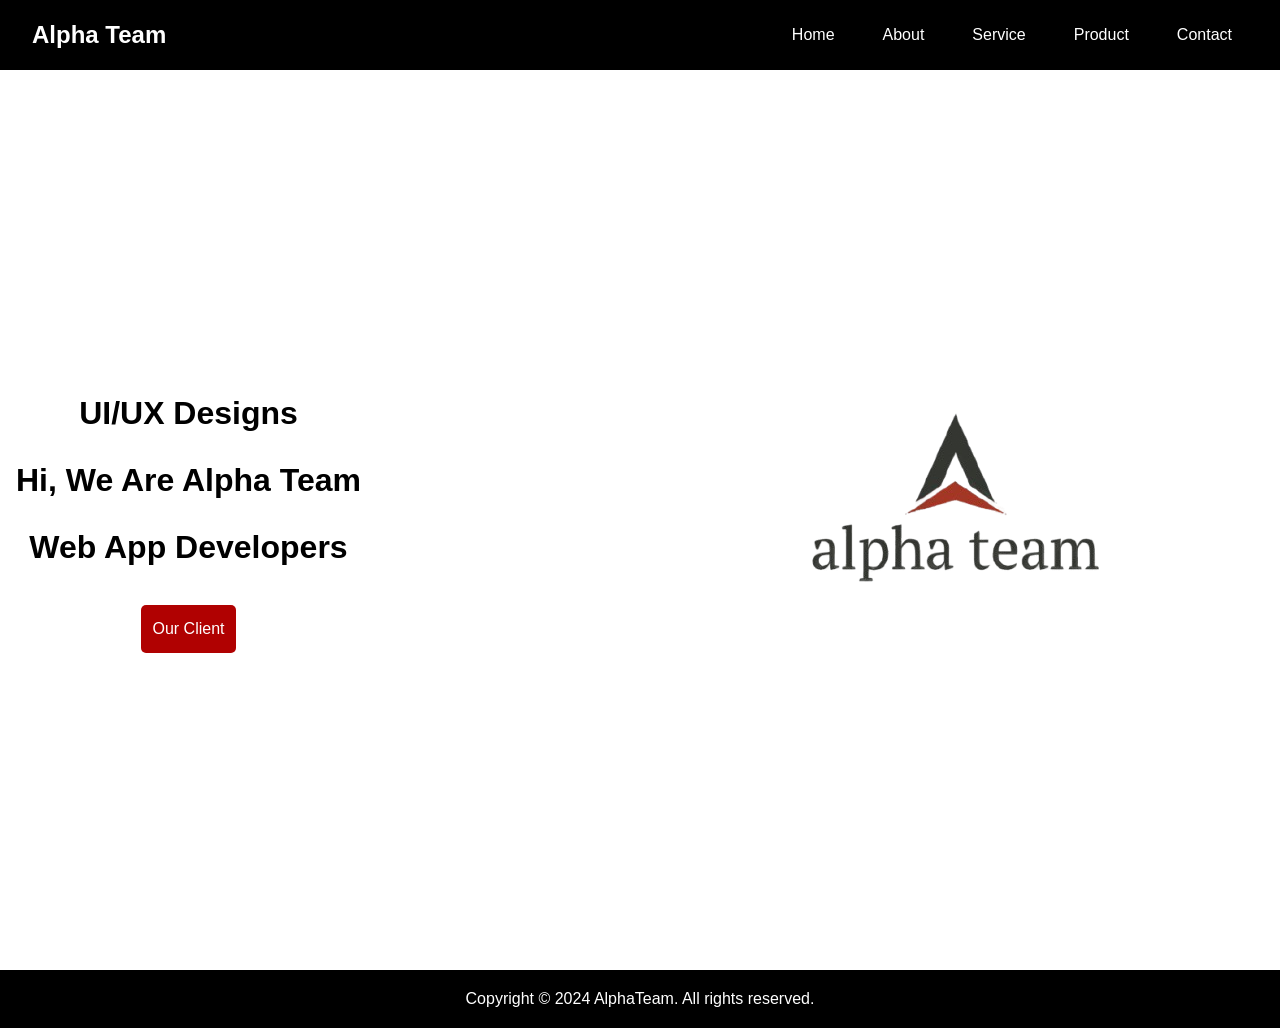
<file: index.html>
<!DOCTYPE html>
<html lang="en">
<head>
    <meta charset="UTF-8">
    <meta name="viewport" content="width=device-width, initial-scale=1.0">
    <title>Alpha Team - Home</title>
    <link rel="stylesheet" href="amad.css">
</head>
<body>
    <header>
        <nav>
            <h2>Alpha Team</h2>

            <ul>
                <li><a href="index.html">Home</a></li>
                <li><a href="index2.html">About</a></li>
                <li><a href="service.html">Service</a></li>
                <li><a href="product.html">Product</a></li>
                <li><a href="contact.html">Contact</a></li>
            </ul>
        </nav>
    </header>

    <main>
        <section class="hero">
            <div class="hero-content">
                <h1 class="m2">UI/UX Designs</h1>
                <h1 class="m2">Hi, We Are Alpha Team</h1>
                <h1 class="m2">Web App Developers</h1>
                <a href="client.html" class="btn">Our Client</a>
            </div>
            <div class="hero-img">
                <img src="IMG_2640.PNG" alt="Team">
            </div>
        </section>
    </main>

    <footer>
        <p>Copyright &copy; 2024 AlphaTeam. All rights reserved.</p>
    </footer>
</body>
</html>
</file>
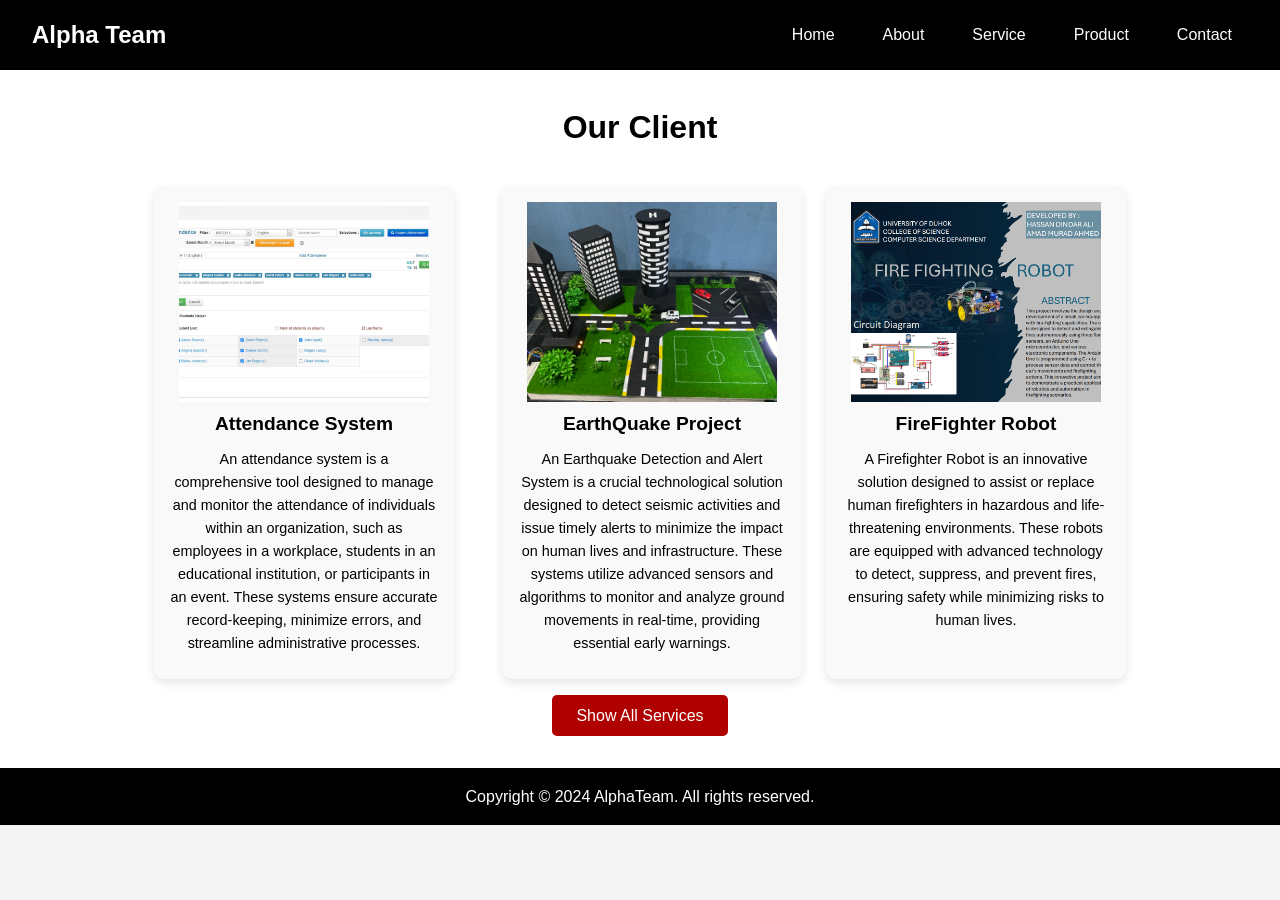
<file: client.html>
<!DOCTYPE html>
<html lang="en">
<head>
    <meta charset="UTF-8">
    <meta name="viewport" content="width=device-width, initial-scale=1.0">
    <title>Alpha Team - Services</title>
    <link rel="stylesheet" href="ss.css">
</head>
<body>
    <header>
        <nav>
            <h2>Alpha Team</h2>
            <ul>
                <li><a href="index.html">Home</a></li>
                <li><a href="index2.html">About</a></li>
                <li><a href="service.html">Service</a></li>
                <li><a href="product.html">Product</a></li>
                <li><a href="contact.html">Contact</a></li>
            </ul>
        </nav>
        <style>
            .i1
            {
                object-fit: cover;
            }
            
        </style>
    </header>

    <main>
        <section class="team">
            <h2>Our Client</h2>
            <div id="service-container" class="team-container">
                <div class="team-member">
                    <a href="attendance.jpg">
                        <img class="i1" src="attendance.jpg" width="250px" height="200px">
                    </a>
                    <h3>Attendance System</h3>
                    <p>An attendance system is a comprehensive tool designed to manage and monitor the attendance of individuals within an organization, such as employees in a workplace, students in an educational institution, or participants in an event.
                         These systems ensure accurate record-keeping, minimize errors, and streamline administrative processes.</p>
                </div>
                <br>
                <div class="team-member">
                    <a href="photo_2024-12-10_19-01-50.jpg">

                        <img class="i1" src="photo_2024-12-10_19-01-50.jpg" width="250px" height="200px">
                    </a>
                    <h3>EarthQuake Project</h3>
                    <p>An Earthquake Detection and Alert System is a crucial technological solution designed to detect seismic activities and issue timely alerts to minimize the impact on human lives and infrastructure.
                         These systems utilize advanced sensors and algorithms to monitor and analyze ground movements in real-time, providing essential early warnings.</p>
                </div>
                <div class="team-member">
                    <a href="firefighter.png">

                        <img class="i1" src="firefighter.png" width="250px" height="200px">
                    </a>
                    <h3>FireFighter Robot</h3>
                    <p>A Firefighter Robot is an innovative solution designed to assist or replace human firefighters in hazardous and life-threatening environments.
                         These robots are equipped with advanced technology to detect, suppress, and prevent fires, ensuring safety while minimizing risks to human lives.</p>
                </div>
                <!-- Additional services -->
            
                <div class="team-member hidden">
                    <a href="POS_System_Cash_Register_Win10_Electronic_Touch_Screen_with_Terminal.jpeg">
                        <img class="i1" src="POS_System_Cash_Register_Win10_Electronic_Touch_Screen_with_Terminal.jpeg" width="250px" height="200px">

                    </a>
                    <h3>Cashier System</h3>
                    <p>Cashier System is a comprehensive tool designed to manage sales, inventory, and customer transactions efficiently in a retail or service environment. It integrates hardware and software solutions to provide a seamless checkout experience and backend management.

                    </p>
                </div>
                
                
            </div>
            <button id="toggle-button" class="btn">Show All Services</button>
        </section>
    </main>

    <footer>
        <p>Copyright &copy; 2024 AlphaTeam. All rights reserved.</p>
    </footer>

    <script>
        // JavaScript to toggle services visibility
        const toggleButton = document.getElementById("toggle-button");
        const hiddenServices = document.querySelectorAll(".hidden");

        toggleButton.addEventListener("click", () => {
            hiddenServices.forEach(service => {
                service.classList.toggle("hidden");
            });
            // Update button text
            toggleButton.textContent =
                toggleButton.textContent === "Show All Services"
                    ? "Show Less"
                    : "Show All Services";
        });
    </script>
</body>
</html>
</file>
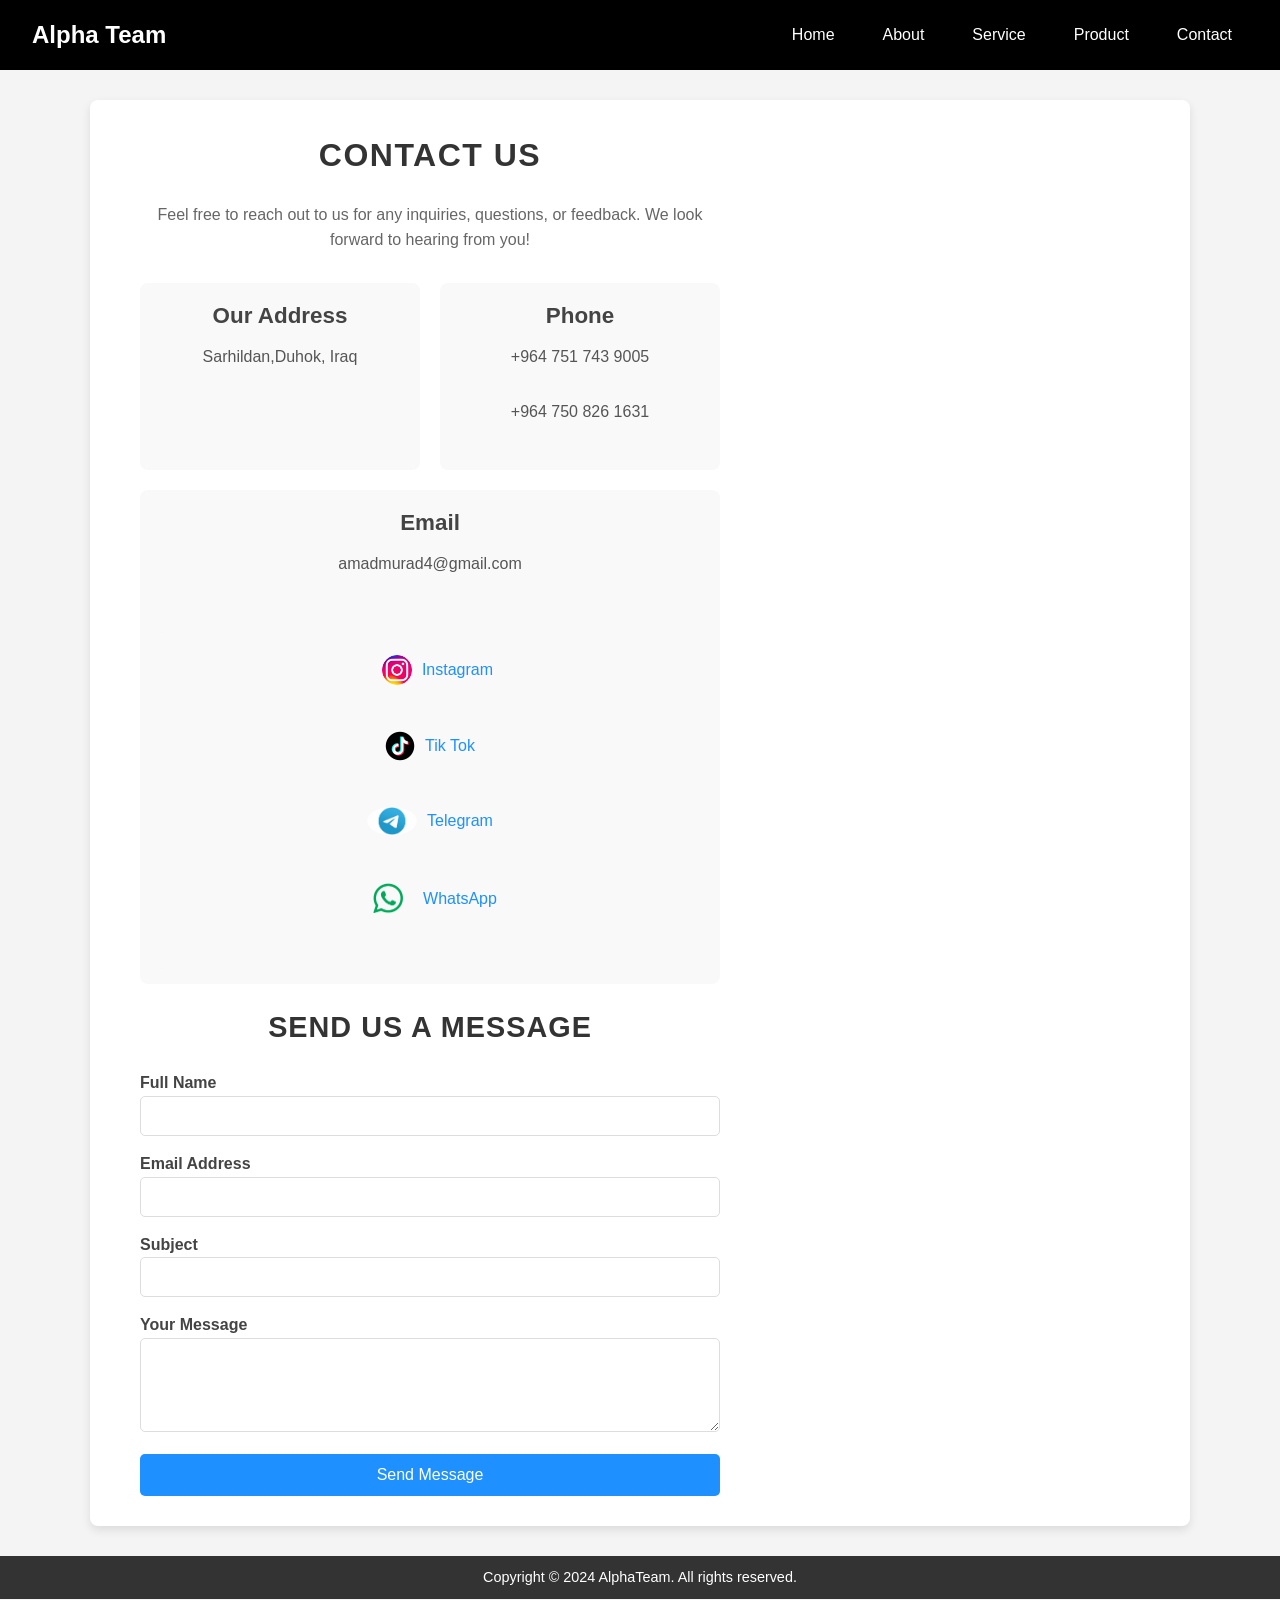
<file: contact.html>
<!DOCTYPE html>
<html lang="en">
<head>
    <meta charset="UTF-8">
    <meta name="viewport" content="width=device-width, initial-scale=1.0">
    <title>Contact Us | Alpha Team</title>
    <link rel="stylesheet" href="amad.css">
    <style>
        
* {
    margin: 0;
    padding: 0;
    box-sizing: border-box;
}
.instagram
{
    margin-left: 15px;
}

body {
    font-family: 'Arial', sans-serif;
    background: #f4f4f4;
    color: #333;
    line-height: 1.6;
}


main.contact-us {
    max-width: 1100px;
    margin: 30px auto;
    background: #ffffff;
    border-radius: 8px;
    padding: 20px 40px;
    box-shadow: 0 4px 10px rgba(0, 0, 0, 0.1);
}


.contact-info h2 {
    font-size: 2rem;
    color: #333;
    text-align: center;
    margin-bottom: 20px;
    text-transform: uppercase;
    letter-spacing: 1.5px;
}

.contact-info p {
    text-align: center;
    font-size: 1rem;
    margin-bottom: 30px;
    color: #666;
}

.contact-details {
    display: flex;
    justify-content: space-between;
    gap: 20px;
    flex-wrap: wrap;
}

.contact-details div {
    flex: 1 1 calc(33.333% - 20px);
    background: #f9f9f9;
    padding: 15px;
    border-radius: 8px;
    text-align: center;
    transition: transform 0.3s ease, box-shadow 0.3s ease;
}

.contact-details div:hover {
    transform: scale(1.05);
    box-shadow: 0 8px 20px rgba(0, 0, 0, 0.15);
}

.contact-details h3 {
    font-size: 1.4rem;
    margin-bottom: 10px;
    color: #444;
}

.contact-details p {
    font-size: 1rem;
    color: #555;
}

/* Social Media Links */
.social_media a {
    display: inline-flex;
    align-items: center;
    gap: 10px;
    margin: 8px 0;
    text-decoration: none;
    color: #1e90ff;
    font-size: 1rem;
    transition: color 0.3s ease, transform 0.3s ease;
}

.social_media a:hover {
    color: #333;
    transform: translateY(-2px);
}

.social_media img {
    width: 30px;
    height: 30px;
    border-radius: 50%;
}

/* Contact Form Section */
.contact-form h2 {
    font-size: 1.8rem;
    color: #333;
    text-align: center;
    margin-bottom: 20px;
    text-transform: uppercase;
    letter-spacing: 1px;
}

.contact-form form {
    display: grid;
    gap: 15px;
    margin-top: 20px;
}

.form-group label {
    font-size: 1rem;
    color: #444;
    font-weight: bold;
}

.form-group input,
.form-group textarea {
    width: 100%;
    padding: 10px;
    font-size: 1rem;
    border: 1px solid #ddd;
    border-radius: 5px;
    transition: border-color 0.3s ease, box-shadow 0.3s ease;
}

.form-group input:focus,
.form-group textarea:focus {
    border-color: #1e90ff;
    box-shadow: 0 0 5px rgba(30, 144, 255, 0.5);
    outline: none;
}

textarea {
    resize: vertical;
}

.submit-btn {
    background: #1e90ff;
    color: #fff;
    border: none;
    padding: 12px 25px;
    font-size: 1rem;
    border-radius: 5px;
    cursor: pointer;
    transition: background 0.3s ease, transform 0.2s ease;
}

.submit-btn:hover {
    background: #444;
    transform: translateY(-2px);
}

/* Footer Styling (Unchanged) */
footer {
    text-align: center;
    padding: 10px 0;
    background: #333;
    color: #fff;
    font-size: 0.9rem;
    margin-top: 30px;
}

/* Responsive Design */
@media (max-width: 768px) {
    .contact-details {
        flex-direction: column;
    }

    .contact-details div {
        margin-bottom: 20px;
    }
}
    </style>
</head>
<body>
    <header>
        <nav>
            <h2>Alpha Team</h2>
            <ul>
                <li><a href="index.html">Home</a></li>
                <li><a href="index2.html">About</a></li>
                <li><a href="service.html">Service</a></li>
                <li><a href="product.html">Product</a></li>
                <li><a href="contact.html" class="active">Contact</a></li>
            </ul>
        </nav>
        <style>
            
        </style>
    </header>
    <main class="contact-us">
        <section class="contact-info">
            <h2>Contact Us</h2>
            <p>Feel free to reach out to us for any inquiries, questions, or feedback. We look forward to hearing from you!</p>
            <div class="contact-details">
                <div class="address">
                    <h3>Our Address</h3>
                    <p>Sarhildan,Duhok, Iraq</p>
                </div>
                <div class="phone">
                    <h3>Phone</h3>
                    <p>+964 751 743 9005</p>
                    <p>+964 750 826 1631</p> 
                </div>
                <div class="email">
                    <h3>Email</h3>
                    <p>amadmurad4@gmail.com</p>
                    <br>

                    <div class="social_media">
                        <p>
                            <a href="https://www.instagram.com//alpha_teamy" target="_blank" class="a">
                              <img class="instagram" src="OIP (1).jpeg" style="width: 30px; height: 30px;">Instagram
                            </a>
                          </p>
                          <p>
                            <a href="https://www.tiktok.com/@alpha_teamy_" class="a" target="_blank">
                                <img class="tiktok" src="tiktok-icon-free-png.webp" alt="tiktok Logo" style="width: 30px; height: 30px;">Tik Tok
                            </a>
                          </p>
                          <p>
                            <a href="https://t.me/alpha_teamy" target="_blank" class="a">
                              <img class="telegram" src="OIP.jpeg" alt="Telegram Logo" style="width: 50px; height: auto;">Telegram
                            </a>
                          </p>
                          <p>
                            <a href="https://wa.me/9647514006260" target="_blank" class="a">
                              <img class="whatsapp" src="R.png" alt="WhatsApp Logo" style="width: 50px; height: auto;">WhatsApp
                            </a>
                          </p>
                    </div>                     
                </div>
            </div>
        </section>

        <section class="contact-form">
            <h2>Send Us a Message</h2>
            <form action="contact.php" method="post">
                <div class="form-group">
                    <label for="name">Full Name</label>
                    <input type="text" id="name" name="name" required>
                </div>

                <div class="form-group">
                    <label for="email">Email Address</label>
                    <input type="email" id="email" name="email" required>
                </div>

                <div class="form-group">
                    <label for="subject">Subject</label>
                    <input type="text" id="subject" name="subject" required>
                </div>

                <div class="form-group">
                    <label for="message">Your Message</label>
                    <textarea id="message" name="message" rows="4" required></textarea>
                </div>

                <button type="submit" class="submit-btn">Send Message</button>
            </form>
        </section>
    </main>

    <footer>
        <p>Copyright &copy; 2024 AlphaTeam. All rights reserved.</p>
    </footer>
</body>
</html>
</file>
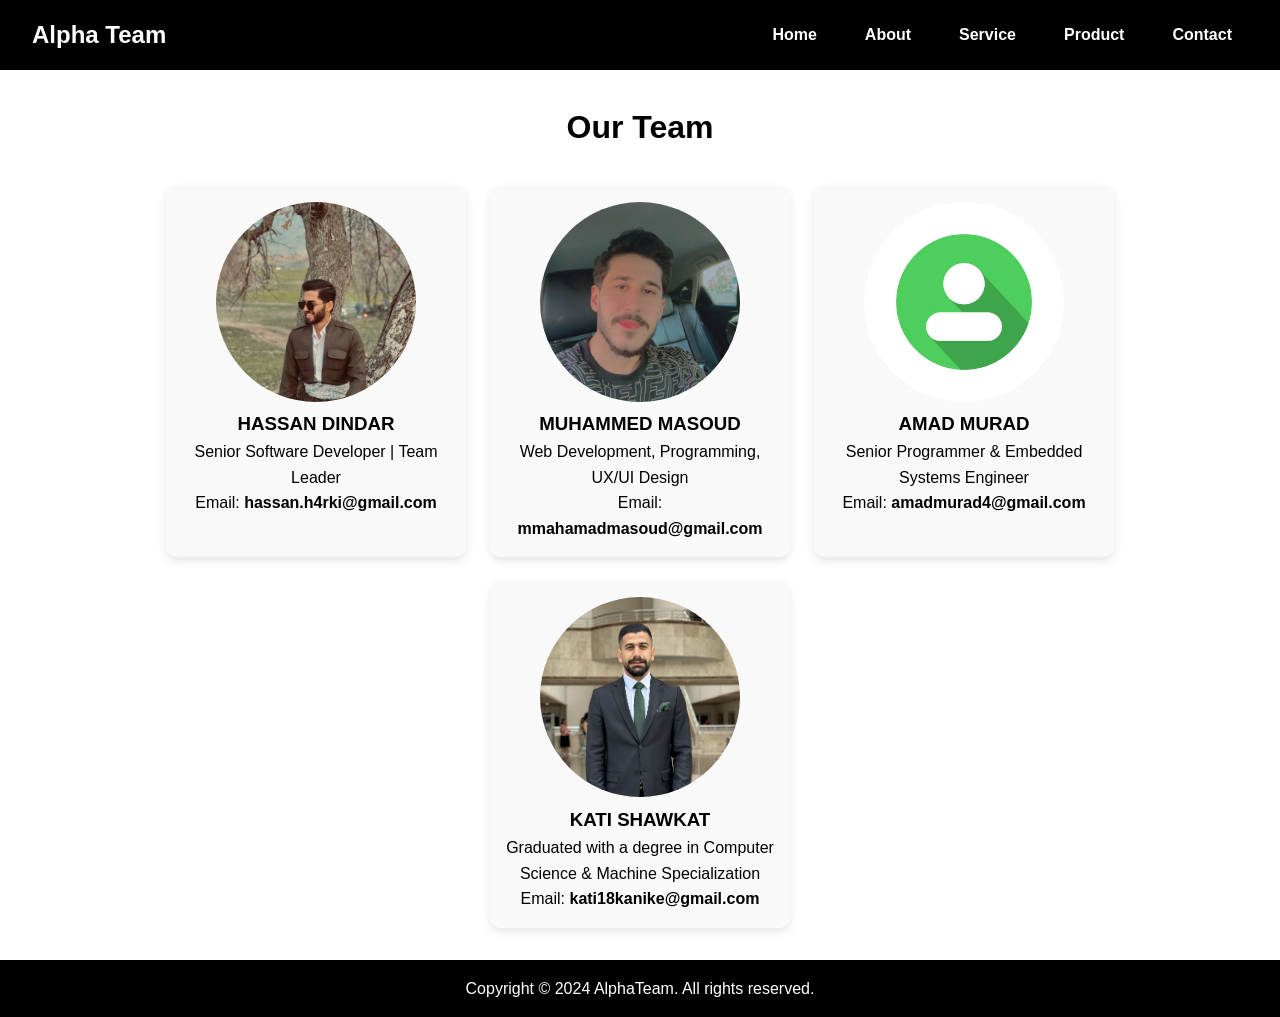
<file: index2.html>
<!DOCTYPE html>
<html lang="en">
<head>
    <meta charset="UTF-8">
    <meta name="viewport" content="width=device-width, initial-scale=1.0">
    <title>Alpha Team - Team</title>
    <link rel="stylesheet" href="amad.css">
</head>
<body>
    <header>
        <nav>
            <h2>Alpha Team</h2>
            <ul>
                <li><a href="index.html">Home</a></li>
                <li><a href="index2.html">About</a></li>
                <li><a href="service.html">Service</a></li>
                <li><a href="product.html">Product</a></li>
                <li><a href="contact.html">Contact</a></li>
            </ul>
        </nav>
        <style>
            .hassan_img, .muhammed_img ,.amad_img
            {
                border-radius: 1000px;
                object-fit: cover;
            }
            a
            {
                text-decoration: none;
                font-weight: bold;
                color: black;
            }
        </style>
    </header>

    <main>
        <section class="team">
            <h2>Our Team</h2>
            <div class="team-container">
                <div class="team-memberh">
                    <img class="hassan_img" src="CA13177E-70B7-4917-94E1-D5B4850CED3A.JPG" alt="Hassan Dindar" width="200px" height="200px">
                    <h3>HASSAN DINDAR</h3>
                    <p>Senior Software Developer | Team Leader</p>
                    <p>Email:
                        <a href="https://mail.google.com/mail/?view=cm&fs=1&to=hassan.h4rki@gmail.com">hassan.h4rki@gmail.com</a>
                    </p>
                </div>
                <div class="team-memberm">
                    <div class="h1"></div>
                    <img class="muhammed_img" src="Screenshot 2024-12-10 162833.png" alt="Muhammed Masoud"  width="200px" height="200px">
                    <h3>MUHAMMED MASOUD</h3>
                    <p>Web Development, Programming, UX/UI Design</p>
                    
                    <p>Email: <a href="https://mail.google.com/mail/?view=cm&fs=1&to=mmahamadmasoud@gmail.com">mmahamadmasoud@gmail.com</a></p>
                </div>
                <div class="team-membera">
                    <img class="amad_img" src="60070ed889df308cbe80253e8c36b3a3.jpg" alt="Amad Murad"  width="200px" height="200px">
                    <h3>AMAD MURAD</h3>
                    <p>Senior Programmer & Embedded Systems Engineer</p>
                    <p>Email: <a href="https://mail.google.com/mail/?view=cm&fs=1&to=amadmurad4@gmail.com">amadmurad4@gmail.com</a></p>
                </div>
                <div class="team-memberk">
                    <img class="amad_img" src="Screenshot 2024-12-09 213931.png" alt="Kati Shawkat"  width="200px" height="200px">
                    <h3>KATI SHAWKAT</h3>
                    <p>Graduated with a degree in Computer Science & Machine Specialization</p>
                    <p>Email: <a href="https://mail.google.com/mail/?view=cm&fs=1&to=kati18kanike@gmail.com">kati18kanike@gmail.com</a></p>
                </div>
            </div>
        </section>
    </main>

    <footer>
        <p>Copyright &copy; 2024 AlphaTeam. All rights reserved.</p>
    </footer>
</body>
</html>
</file>
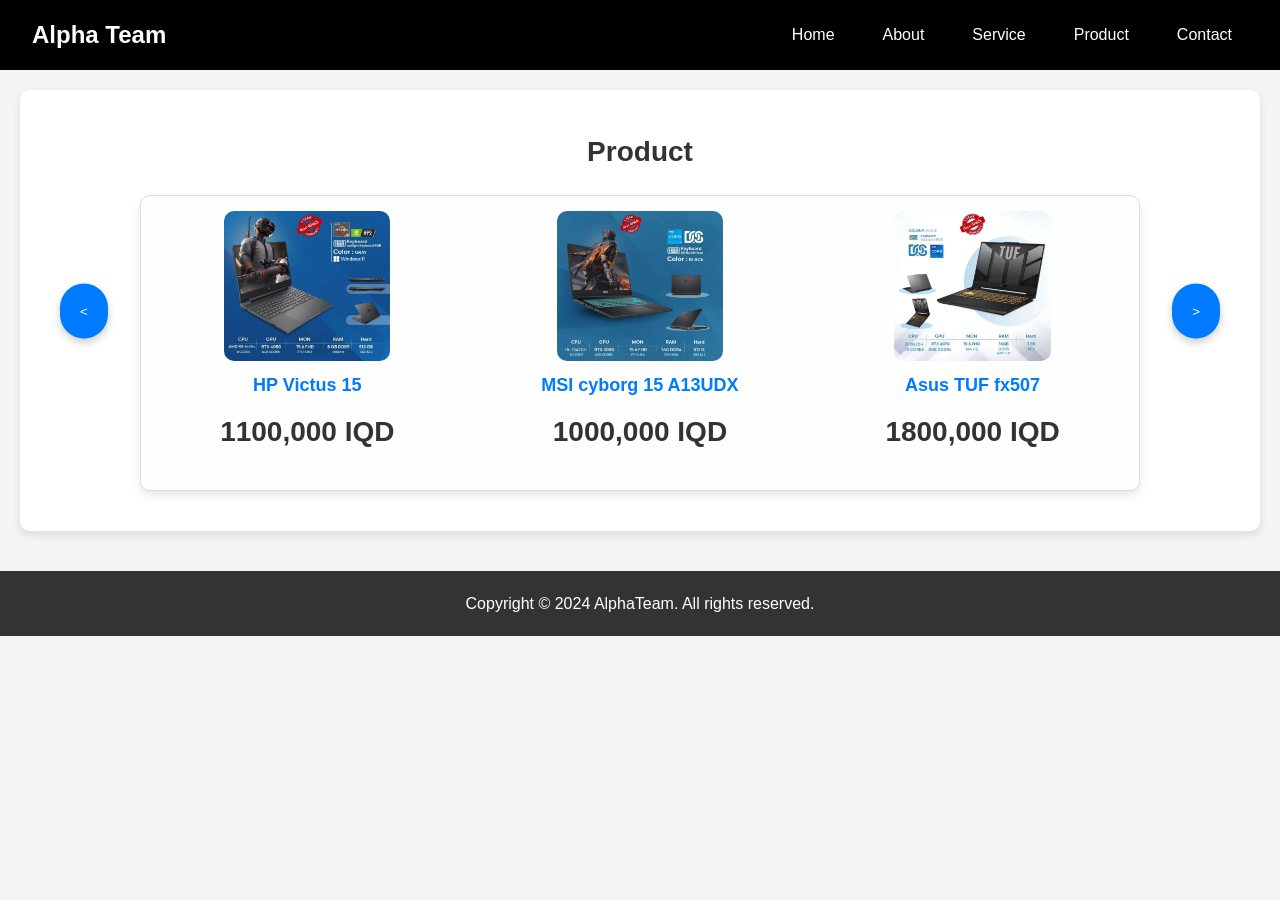
<file: product.html>
<!DOCTYPE html>
<html lang="en">
<head>
    <meta charset="UTF-8">
    <meta name="viewport" content="width=device-width, initial-scale=1.0">
    <title>Alpha Team - Team</title>
    <link rel="stylesheet" href="ss.css">
    <style>
      

        .teamm {
            text-align: center;
            padding: 40px 20px;
            position: relative;
            background-color: #fff;
            box-shadow: 0 4px 10px rgba(0, 0, 0, 0.1);
            border-radius: 10px;
            margin: 20px;
        }

        .teamm h2 {
            font-size: 28px;
            color: #333;
            margin-bottom: 20px;
        }

        .team-containerr {
            display: flex;
            overflow: hidden;
            scroll-behavior: smooth;
            max-width: 1000px;
            margin: 0 auto;
            border: 1px solid #ddd;
            border-radius: 10px;
            background-color: #fefefe;
            box-shadow: 0 4px 8px rgba(0, 0, 0, 0.1);
        }

        .team-memberr {
            flex: 0 0 33.33%;
            box-sizing: border-box;
            padding: 15px;
            text-align: center;
            transition: transform 0.3s ease, box-shadow 0.3s ease;
            animation: fade-in-slide 0.9s ease-out forwards;

        }

        .team-memberr:hover {
            transform: translateY(-10px);
            box-shadow: 0 8px 16px rgba(0, 0, 0, 0.2);
        }

        .team-memberr img {
            display: block;
            margin: 0 auto 10px;
            border-radius: 10px;
            height: 150px;
            width: auto;
        }

        .team-memberr h3 {
            margin: 10px 0;
            font-size: 18px;
            color: #007BFF;
        }

        .team-memberr p {
            font-size: 14px;
            color: #555;
        }

        .scroll-button {
            position: absolute;
            top: 50%;
            transform: translateY(-50%);
            background-color: #007BFF;
            color: white;
            border: none;
            padding: 20px 20px;
            border-radius: 100px;
            cursor: pointer;
            box-shadow: 0 4px 8px rgba(0, 0, 0, 0.2);
            transition: background-color 0.3s ease, transform 0.3s ease;
        }
        .scroll-left
        {
            margin-left: 100px;
        }
        .scroll-right 
        {
            margin-right: 100px;
        }
        .scroll-button:active {
            transform: translateY(-50%) scale(0.95);
        }

        .scroll-button:hover {
            background-color: #0056b3;
        }

        .scroll-left {
            left: -60px;
        }

        .scroll-right {
            right: -60px;
        }

        footer {
            text-align: center;
            padding: 20px;
            background-color: #333;
            color: white;
            margin-top: 40px;
        }
        @keyframes background-slide {
    0% {
      background-position: 0% 50%;
    }
    100% {
      background-position: 100% 50%;
    }
  }
  @keyframes slide-in-right {
    0% {
      opacity: 0;
      transform: translateX(100%); /* Start off-screen to the right */
    }
    100% {
      opacity: 1;
      transform: translateX(0); /* End at the final position */
    }
  }
  @keyframes slide-in-left {
    0% {
      opacity: 0;
      transform: translateX(-100%); /* Start off-screen to the left */
    }
    100% {
      opacity: 1;
      transform: translateX(0); /* End at the final position */
    }
}

  
  /* Heading Animation */
  @keyframes fade-in-slide {
    0% {
      opacity: 0;
      transform: translateY(-20px);
    }
    100% {
      opacity: 1;
      transform: translateY(0);
    }
  }
  
  /* Animation for Images */
  @keyframes zoom-in {
    0% {
      transform: scale(0.8);
      opacity: 0.5;
    }
    100% {
      transform: scale(1);
      opacity: 1;
    }
  }
    </style>
</head>
<body>
    <header>
        <nav>
            <h2>Alpha Team</h2>
            <ul>
                <li><a href="index.html">Home</a></li>
                <li><a href="index2.html">About</a></li>
                <li><a href="service.html">Service</a></li>
                <li><a href="product.html">Product</a></li>
                <li><a href="contact.html">Contact</a></li>
            </ul>
        </nav>
    </header>

    <main>
        <section class="teamm">
            <h2>Product</h2>
            <button class="scroll-button scroll-left">&lt;</button>
            <div class="team-containerr" id="teamContainer">
                <div class="team-memberr">
                    <a href="hp 1.jpg">
                        <img src="hp 1.jpg" alt="Laptop">

                    </a>
                    <h3>HP Victus 15</h3>
                    <h2>1100,000 IQD</h2>
                    
                </div>
                <div class="team-memberr">
                    <a href="msi 1.jpg">
                        <img src="msi 1.jpg" alt="Laptop">

                    </a>
                    <h3>MSI cyborg 15 A13UDX</h3>
                    <h2>1000,000 IQD</h2>
                   
                </div>
                <div class="team-memberr">
                    <a href="asus 1.jpg">

                        <img src="asus 1.jpg"alt="Laptop">

                    </a>
                    <h3>Asus TUF fx507</h3>
                    <h2>1800,000 IQD</h2>
                    
                </div>
                <div class="team-memberr">
                    <a href="acer 1.jpg">
                        
                        <img src="acer 1.jpg" alt="Laptop">
                    </a>
                    <h3>ACER
                        Nitro V</h3>
                        <h2>900,000 IQD</h2>
                    
                </div>
                <div class="team-memberr">
                    <a href="msi 2.jpg">

                        <img src="msi 2.jpg" alt="Laptop">
                    </a>
                    <h3>MSI Katana 
                        15 B13VGK</h3>
                        <h2>1900,000 IQD</h2>
                 
                </div>
                <div class="team-memberr">
                    <a href="acer 2.jpg">

                        <img src="acer 2.jpg" alt="Laptop">
                    </a>
                    <h3>ACER
                        R PREDITOR NEO 16</h3>
                        <h2>2000,000 IQD</h2>
                    
                </div>
                <div class="team-memberr">
                    <a href="AAAA1.jpg">

                        <img src="AAAA1.jpg"alt="Laptop">
                    </a>
                    <h3>AECR shadow</h3>
                    <h2>1500,000 IQD</h2>
                    
                </div>
                <div class="team-memberr">
                    <a href="MSI 1111.jpg">

                        <img src="MSI 1111.jpg" alt="Laptop">
                    </a>
                    <h3>MSI THIN 15 B12UC</h3>
                    <h2>950,000 IDQ</h2>
                </div>
            </div>
            <button class="scroll-button scroll-right">&gt;</button>
        </section>
    </main>

    <footer>
        <p>Copyright &copy; 2024 AlphaTeam. All rights reserved.</p>
    </footer>

    <script>
        const teamContainer = document.getElementById('teamContainer');
        const scrollLeftButton = document.querySelector('.scroll-left');
        const scrollRightButton = document.querySelector('.scroll-right');

        scrollLeftButton.addEventListener('click', () => {
            teamContainer.scrollBy({
                left: -teamContainer.offsetWidth,
                behavior: 'smooth'
            });
        });

        scrollRightButton.addEventListener('click', () => {
            teamContainer.scrollBy({
                left: teamContainer.offsetWidth,
                behavior: 'smooth'
            });
        });
    </script>
</body>
</html>
</file>
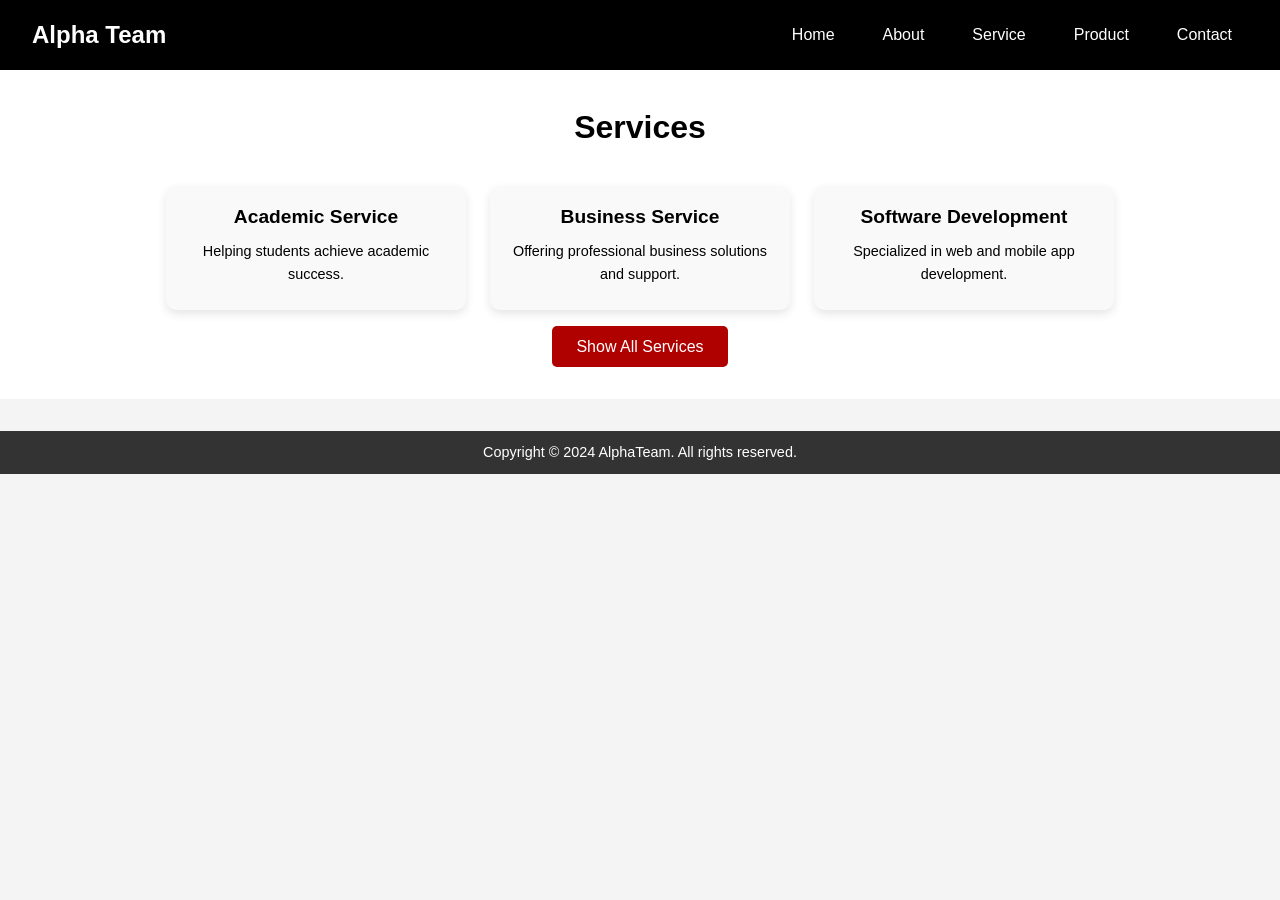
<file: service.html>
<!DOCTYPE html>
<html lang="en">
<head>
    <meta charset="UTF-8">
    <meta name="viewport" content="width=device-width, initial-scale=1.0">
    <title>Alpha Team - Services</title>
    <link rel="stylesheet" href="ss.css">
    <style>
         
*{
    margin: 0;
    padding: 0;
    box-sizing: border-box;
}

/* Base Body Styles */
body {
    font-family: 'Arial', sans-serif;
    background-color: #f4f4f4;
    line-height: 1.6;
}

/* Header & Navigation Bar */

/* Main Content Area */
main.contact-us {
    max-width: 1200px;
    margin: 2rem auto;
    padding: 0 10px;
}

/* Contact Info Section */
.contact-info {
    background: #fff;
    padding: 20px;
    border-radius: 8px;
    box-shadow: 0 2px 5px rgba(0, 0, 0, 0.1);
    margin-bottom: 2rem;
    color: #555;
}

.contact-info h2 {
    margin-bottom: 10px;
    font-size: 1.8rem;
}

.contact-info p {
    margin-bottom: 10px;
}

.contact-details {
    display: flex;
    justify-content: space-between;
    flex-wrap: wrap;
    gap: 10px;
}

.contact-details div {
    flex: 1 1 150px;
}

.social_media a {
    display: flex;
    align-items: center;
    gap: 8px;
    color: #555;
    text-decoration: none;
    transition: color 0.3s ease;
}

.social_media a:hover {
    color: #1e90ff;
}

.social_media img {
    width: 30px;
    height: 30px;
}

/* Contact Form Section */
.contact-form {
    background: #fff;
    padding: 20px;
    border-radius: 8px;
    box-shadow: 0 2px 5px rgba(0, 0, 0, 0.1);
    margin-bottom: 2rem;
}

.contact-form h2 {
    margin-bottom: 15px;
    font-size: 1.6rem;
}

form {
    display: flex;
    flex-wrap: wrap;
    gap: 15px;
}

.form-group {
    flex: 1 1 100%;
    display: flex;
    flex-direction: column;
}

.form-group label {
    margin-bottom: 5px;
    color: #555;
}

.form-group input,
.form-group textarea {
    padding: 8px;
    border: 1px solid #ccc;
    border-radius: 5px;
    font-size: 1rem;
}

.form-group textarea {
    resize: vertical;
}

.submit-btn {
    padding: 10px 20px;
    color: #fff;
    background-color: #1e90ff;
    border: none;
    border-radius: 5px;
    cursor: pointer;
    transition: background-color 0.3s ease;
}

.submit-btn:hover {
    background-color: #555;
}

/* Footer */
footer {
    text-align: center;
    background: #333;
    color: #fff;
    padding: 10px 0;
    font-size: 0.9rem;
    margin-top: 2rem;
}

/* Responsive Design for Mobile */
@media (max-width: 768px) {
    header nav {
        flex-direction: column;
        gap: 10px;
    }

    nav ul {
        justify-content: center;
    }

    .contact-details div {
        flex: 1 1 100%;
    }

    form .form-group {
        flex: 1 1 100%;
    }
}

@media (max-width: 480px) {
    header nav h2 {
        font-size: 1.5rem;
    }

    nav ul li a {
        font-size: 0.9rem;
    }

    .contact-info h2,
    .contact-form h2 {
        font-size: 1.4rem;
    }
}

    </style>
</head>
<body>
    <header>
        <nav>
            <h2>Alpha Team</h2>
            <ul>
                <li><a href="index.html">Home</a></li>
                <li><a href="index2.html">About</a></li>
                <li><a href="service.html">Service</a></li>
                <li><a href="product.html">Product</a></li>
                <li><a href="contact.html">Contact</a></li>
            </ul>
        </nav>
    </header>

    <main>
        <section class="team">
            <h2>Services</h2>
            <div id="service-container" class="team-container">
                <div class="team-member">
                    <h3>Academic Service</h3>
                    <p>Helping students achieve academic success.</p>
                </div>
                <div class="team-member">
                    <h3>Business Service</h3>
                    <p>Offering professional business solutions and support.</p>
                </div>
                <div class="team-member">
                    <h3>Software Development</h3>
                    <p>Specialized in web and mobile app development.</p>
                </div>
                <!-- Additional services -->
                <div class="team-member hidden">
                    <h3>Embedded Systems</h3>
                    <p>Designing and implementing embedded system solutions.</p>
                </div>
                <div class="team-member hidden">
                    <h3>Collaboration Tools</h3>
                    <p>Real-Time communication platform <br> ( Microsoft Team)</p>
                    <p>Document Sharing and editing Tools  <br>  ( Microsoft Office )</p>
                </div>
                
            </div>
            <button id="toggle-button" class="btn">Show All Services</button>
        </section>
    </main>

    <footer>
        <p>Copyright &copy; 2024 AlphaTeam. All rights reserved.</p>
    </footer>

    <script>
        // JavaScript to toggle services visibility
        const toggleButton = document.getElementById("toggle-button");
        const hiddenServices = document.querySelectorAll(".hidden");

        toggleButton.addEventListener("click", () => {
            hiddenServices.forEach(service => {
                service.classList.toggle("hidden");
            });
            // Update button text
            toggleButton.textContent =
                toggleButton.textContent === "Show All Services"
                    ? "Show Less"
                    : "Show All Services";
        });
    </script>
</body>
</html>
</file>
<file: amad.css>
/* Reset general styles */
* {
    margin: 0;
    padding: 0;
    box-sizing: border-box;

  }
  
  /* General body styles */
  body {
    font-family: 'Arial', sans-serif;
    background-color: #f4f4f4;
    line-height: 1.6;
    background: linear-gradient(90deg,rgb(255, 255, 255),rgb(255, 255, 255));
    
  }
  .m2
  {
    color: black;
    animation: fade-in-slide 1.5s ease-out forwards;
   }
  
  
  /* Navigation Bar */
  header nav {
    background: #000;
    color: #fff;
    display: flex;
    justify-content: space-between;
    align-items: center;
    padding: 1rem 2rem;
    flex-wrap: wrap; /* Allow items to wrap on mobile */
  }
  
  header nav h2 {
    font-size: 1.5rem;
    font-weight: bold;
  }
  
  nav ul {
    list-style: none;
    display: flex;
    gap: 1rem;
    flex-wrap: wrap; /* Allow links to move to the next line on mobile */
    padding: 0;
  }
  
  nav ul li a {
    color: #fff;
    text-decoration: none;
    padding: 0.5rem 1rem;
    transition: background 0.3s, color 0.3s;
  }
  
  nav ul li a:hover {
    background: #f39c12;
    color: #000;
    border-radius: 5px;
  }
  
  /* Hero Section */
  .hero {
    display: flex;
    align-items: center;
    justify-content: space-between;
    background: url('https://source.unsplash.com/1920x1080/?technology') no-repeat center center/cover;
    height: 100vh;
    color: white;
    text-align: center;
    padding: 1rem;
    flex-wrap: wrap;
  }
  
  .hero-content {
    max-width: 400px;
    text-align: center;
  }
  
  .hero-content h1 {
    font-size: 2rem;
    margin-bottom: 1rem;
  }
  
  .hero-content .btn {
    background: #b00101;
    color: white;
    padding: 0.7rem;
    border-radius: 5px;
    text-decoration: none;
    display: inline-block;
    margin-top: 1rem;
  }
  
  .hero-img img {
    max-width: 100%;
    height: auto;
    animation: slide-in-right 1.5s ease-out forwards;
        border-radius: 10px;
   }
  
  /* Team Section */
  .team {
    text-align: center;
    padding: 2rem;
    background: #fff;
  }
  
  .team h2 {
    font-size: 2rem;
    margin-bottom: 2rem;
    animation: fade-in-slide 1.5s ease-out forwards;
  }
  
  .team-container {
    display: flex;
    justify-content: center;
    gap: 1.5rem;
    flex-wrap: wrap;
  }
  
  .team-memberh {
    background: #f9f9f9;
    padding: 1rem;
    border-radius: 10px;
    text-align: center;
    box-shadow: 0 4px 10px rgba(0, 0, 0, 0.1);
    width: 300px;
    transition: transform 0.2s ease;
    animation: slide-in-left 1.5s ease-out forwards;
  }
  .team-membera {
    background: #f9f9f9;
    padding: 1rem;
    border-radius: 10px;
    text-align: center;
    box-shadow: 0 4px 10px rgba(0, 0, 0, 0.1);
    width: 300px;
    transition: transform 0.2s ease;
    animation: fade-in-slide 1.5s ease-out forwards;
  }
  .team-memberm {
    background: #f9f9f9;
    padding: 1rem;
    border-radius: 10px;
    text-align: center;
    box-shadow: 0 4px 10px rgba(0, 0, 0, 0.1);
    width: 300px;
    transition: transform 0.2s ease;
    animation: fade-in-slide 1.5s ease-out forwards;
  }
  .team-memberk {
    background: #f9f9f9;
    padding: 1rem;
    border-radius: 10px;
    text-align: center;
    box-shadow: 0 4px 10px rgba(0, 0, 0, 0.1);
    width: 300px;
    transition: transform 0.2s ease;
    animation: slide-in-right  1.5s ease-out forwards;
    
  }
  
  .team-member:hover {
    transform: translateY(-5px);
  }
  
  .team-member h3 {
    font-size: 1.2rem;
    margin-bottom: 0.5rem;
  }
  
  .team-member p {
    font-size: 0.9rem;
    margin-bottom: 0.5rem;
  }
  
  /* Hidden Services Section */
  .hidden {
    display: none;
  }
  
  /* Button Style */
  .btn {
    background: #b00101;
    color: #fff;
    padding: 0.7rem 1.5rem;
    border-radius: 5px;
    text-decoration: none;
    font-size: 1rem;
    margin-top: 1rem;
    display: inline-block;
    transition: background 0.3s;
    border: none;
    cursor: pointer;
    animation: fade-in-slide 1.5s ease-out forwards;
  }
  
  .btn:hover {
    background: #e67e22;
  }
  
  /* Footer */
  footer {
    text-align: center;
    background: #000;
    color: #fff;
    padding: 1rem 0;
  }
  
  /* Contact Us Section Fix for mobile layout */
  .contact-us {
    display: flex;
    justify-content: space-between;
    margin: 20px auto;
    max-width: 1200px;
    flex-wrap: wrap;
    animation: fade-in-slide 1.5s ease-out forwards;
  }
  
  .contact-info,
  .contact-form {
    width: 100%;
    max-width: 600px;
    padding: 10px;
  }
  
  /* Media Queries for Responsiveness */
  @media (max-width: 768px) {
    header nav {
      flex-direction: column;
      text-align: center;
    }
  
    nav ul {
      justify-content: center;
      gap: 0.5rem;
    }
  
    nav ul li a {
      padding: 0.5rem;
    }
  
    .team-container {
      gap: 1rem;
    }
  
    .team-member {
      width: 100%;
      max-width: 350px;
    }
  
    header nav h2 {
      font-size: 1.2rem;
    }
  
    .team h2 {
      font-size: 1.6rem;
    }
  
    .hero {
      flex-direction: column;
      height: auto;
    }
  
    .hero-content {
      padding: 0 1rem;
    }
  }
  
  @media (max-width: 480px) {
    header nav {
      padding: 0.5rem;
    }
  
    nav ul {
      gap: 0.3rem;
    }
  
    nav ul li a {
      font-size: 0.9rem;
    }
  
    .team h2 {
      font-size: 1.3rem;
    }
  
    .team-member {
      font-size: 0.8rem;
    }
  
    .btn {
      font-size: 0.8rem;
      padding: 0.5rem 1rem;
    }
  }
  @keyframes background-slide {
    0% {
      background-position: 0% 50%;
    }
    100% {
      background-position: 100% 50%;
    }
  }
  @keyframes slide-in-right {
    0% {
      opacity: 0;
      transform: translateX(100%); /* Start off-screen to the right */
    }
    100% {
      opacity: 1;
      transform: translateX(0); /* End at the final position */
    }
  }
  @keyframes slide-in-left {
    0% {
      opacity: 0;
      transform: translateX(-100%); /* Start off-screen to the left */
    }
    100% {
      opacity: 1;
      transform: translateX(0); /* End at the final position */
    }
}

  
  /* Heading Animation */
  @keyframes fade-in-slide {
    0% {
      opacity: 0;
      transform: translateY(-20px);
    }
    100% {
      opacity: 1;
      transform: translateY(0);
    }
  }
  
  /* Animation for Images */
  @keyframes zoom-in {
    0% {
      transform: scale(0.8);
      opacity: 0.5;
    }
    100% {
      transform: scale(1);
      opacity: 1;
    }
  }
</file>
<file: ss.css>
/* General Styles */
* {
    margin: 0;
    padding: 0;
    box-sizing: border-box;
}

body {
    font-family: 'Arial', sans-serif;
    background-color: #f4f4f4;
    line-height: 1.6;
}

/* Navigation Bar */
header nav {
    background: #000;
    color: #fff;
    display: flex;
    justify-content: space-between;
    align-items: center;
    padding: 1rem 2rem;
    flex-wrap: wrap; /* Allow items to wrap on mobile */
}

header nav h2 {
    font-size: 1.5rem;
    font-weight: bold;
}

nav ul {
    list-style: none;
    display: flex;
    gap: 1rem;
    flex-wrap: wrap; /* Allow items to wrap on mobile */
    padding: 0;
}

nav ul li a {
    color: #fff;
    text-decoration: none;
    padding: 0.5rem 1rem;
    transition: background 0.3s, color 0.3s;
}

nav ul li a:hover {
    background: #f39c12;
    color: #000;
    border-radius: 5px;
}


/* Team Section */
.team {
    text-align: center;
    padding: 2rem;
    background: #fff;
}

.team h2 {
    font-size: 2rem;
    margin-bottom: 2rem;
}

.team-container {
    display: flex;
    justify-content: center;
    gap: 1.5rem;
    flex-wrap: wrap; /* Allow flex items to wrap responsively */
}
 .team-member {
    background: #f9f9f9;
    padding: 1rem;
    border-radius: 10px;
    text-align: center;
    box-shadow: 0 4px 10px rgba(0, 0, 0, 0.1);
    width: 300px;
    transition: transform 0.2s ease;
    animation: fade-in-slide 1.5s ease-out forwards;
    
}

.team-member:hover {
    transform: translateY(-5px);
}

.team-member h3 {
    font-size: 1.2rem;
    margin-bottom: 0.5rem;
}

.team-member p {
    font-size: 0.9rem;
    margin-bottom: 0.5rem;
}

/* Hidden Services Section */
.hidden {
    display: none;
}

/* Button Style */
.btn {
    background: #b00101;
    color: #fff;
    padding: 0.7rem 1.5rem;
    border-radius: 5px;
    text-decoration: none;
    font-size: 1rem;
    margin-top: 1rem;
    display: inline-block;
    transition: background 0.3s;
    border: none;
    cursor: pointer;
}

.btn:hover {
    background: #e67e22;
}

/* Footer */
footer {
    text-align: center;
    background: #000;
    color: #fff;
    padding: 1rem 0;
}

/* Media Queries - Mobile Responsiveness */
@media (max-width: 768px) {
    header nav {
        flex-direction: column; /* Stack nav items vertically */
        text-align: center;
    }

    nav ul {
        justify-content: center;
        gap: 0.5rem;
    }

    nav ul li a {
        padding: 0.5rem;
    }

    .team-container {
        gap: 1rem;
    }

    .team-member {
        width: 100%; /* Make team members take the full width on mobile */
        max-width: 350px;
    }

    header nav h2 {
        font-size: 1.2rem;
    }

    .team h2 {
        font-size: 1.6rem;
    }
}

@media (max-width: 480px) {
    header nav {
        padding: 0.5rem;
    }

    nav ul {
        gap: 0.3rem;
    }

    nav ul li a {
        font-size: 0.9rem;
    }

    .team h2 {
        font-size: 1.3rem;
    }

    .team-member {
        font-size: 0.8rem;
    }

    .btn {
        font-size: 0.8rem;
        padding: 0.5rem 1rem;
    }
}
@keyframes background-slide {
    0% {
      background-position: 0% 50%;
    }
    100% {
      background-position: 100% 50%;
    }
  }
  @keyframes slide-in-right {
    0% {
      opacity: 0;
      transform: translateX(100%); /* Start off-screen to the right */
    }
    100% {
      opacity: 1;
      transform: translateX(0); /* End at the final position */
    }
  }
  @keyframes slide-in-left {
    0% {
      opacity: 0;
      transform: translateX(-100%); /* Start off-screen to the left */
    }
    100% {
      opacity: 1;
      transform: translateX(0); /* End at the final position */
    }
}

  
  /* Heading Animation */
  @keyframes fade-in-slide {
    0% {
      opacity: 0;
      transform: translateY(-20px);
    }
    100% {
      opacity: 1;
      transform: translateY(0);
    }
  }
  
  /* Animation for Images */
  @keyframes zoom-in {
    0% {
      transform: scale(0.8);
      opacity: 0.5;
    }
    100% {
      transform: scale(1);
      opacity: 1;
    }
  }
</file>
